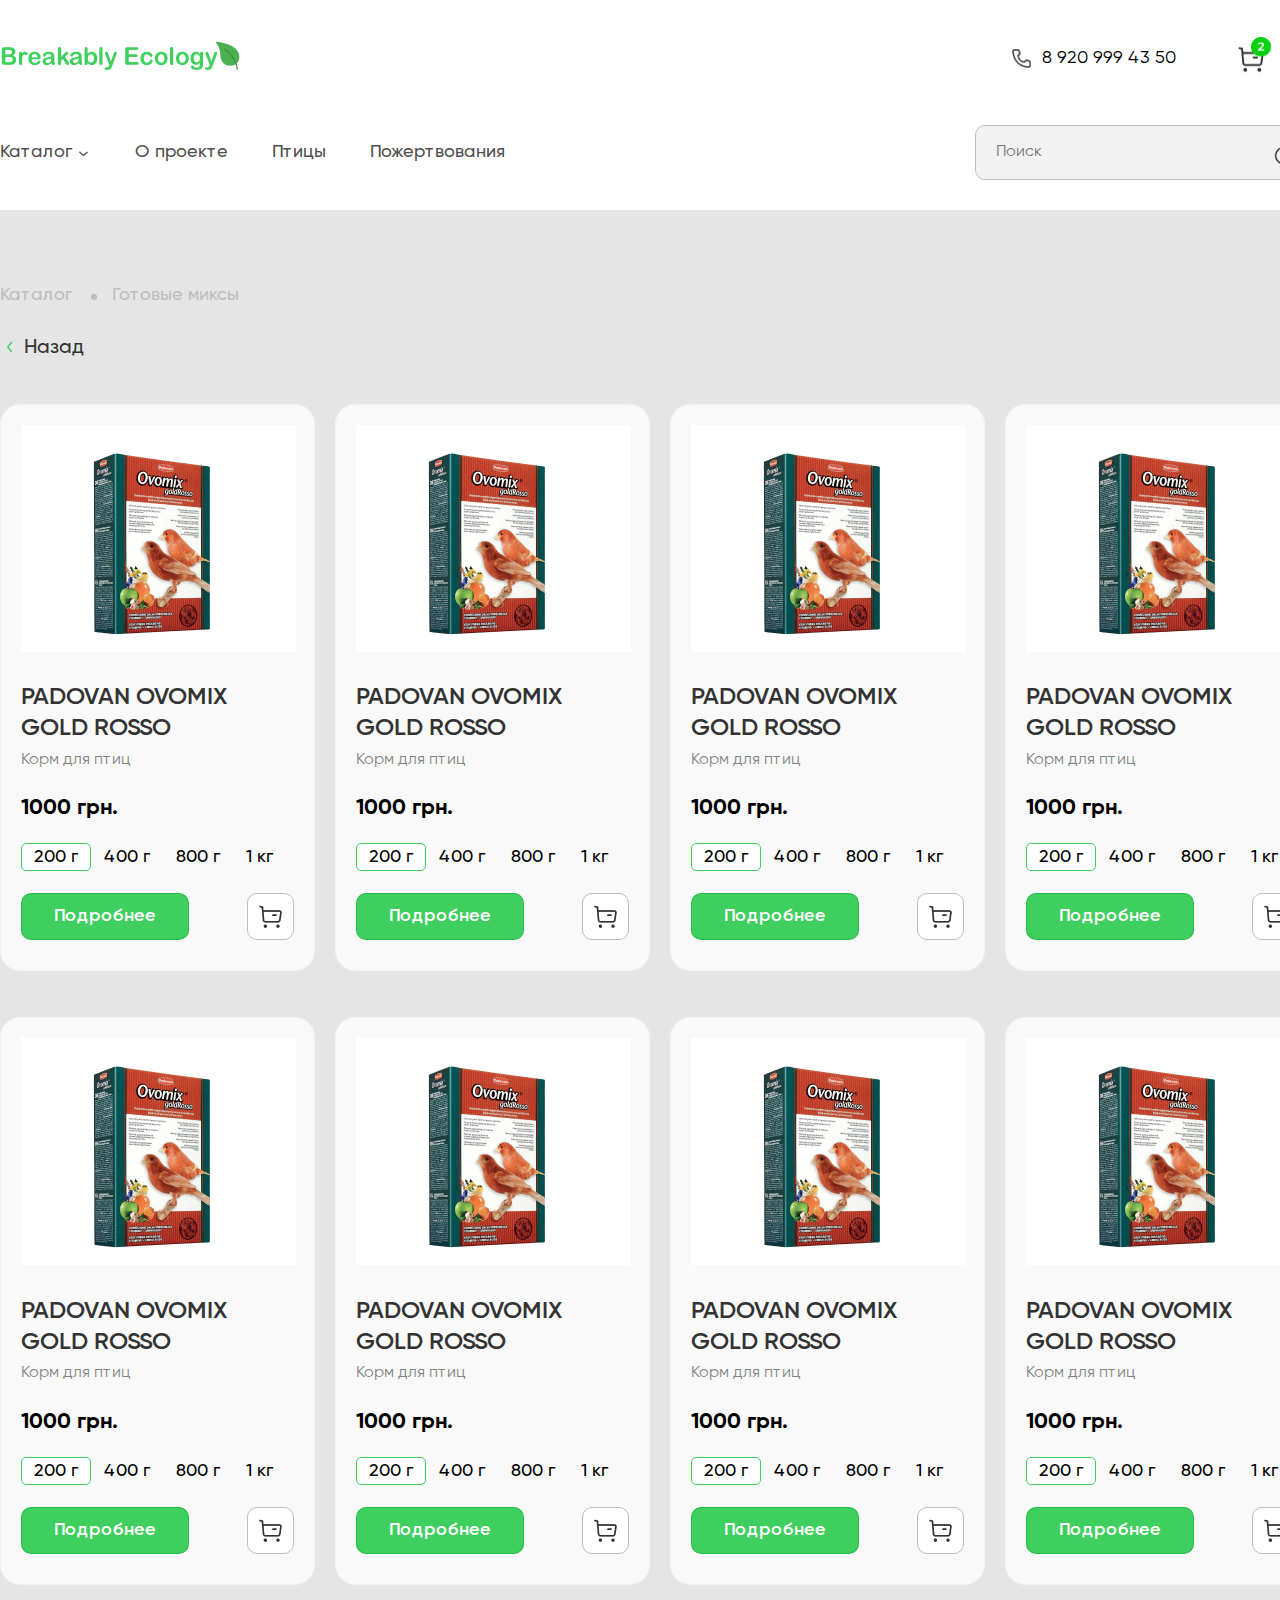
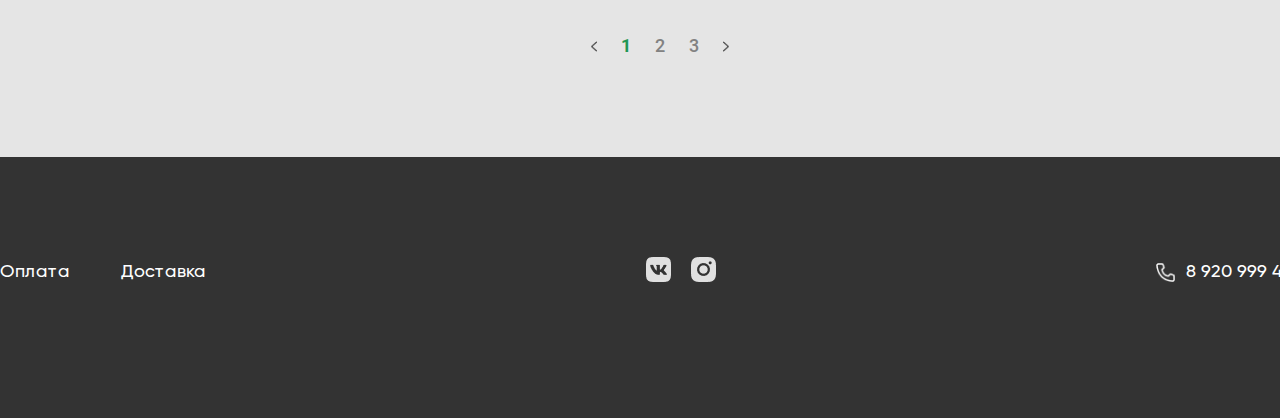
<file: index.html>
<!DOCTYPE html>
<html lang="ru">
<head>
  <meta charset="UTF-8">
  <meta http-equiv="X-UA-Compatible" content="IE=edge">
  <meta name="viewport" content="width=device-width, initial-scale=1.0">
  <meta name="keywords" content="корм, птицы, купить, экология">
  <meta name="description" content="Продажа корма для птиц">
  <title>
    Breakable Ecology
  </title>
  <link rel="stylesheet" href="./assets/styles/style.css">
</head>
<body>
  <header>
    <div class="wrapper">
      <div class="logo">
        <a href="">
          <img src="./assets/images/logo.png" alt="изображение логотипа" width="244" height="45">
        </a>
        <div class="logo-links">
          <a href="tel:89209994350" class="phone">
            <img src="./assets/images/phone.png" alt="иконка телефона" width="19" height="19">
            8 920 999 43 50
          </a>
          <div class="bin">
            <a href="">
              <img src="./assets/images/bin.png" alt="иконка корзины" width="35" height="38">
            </a>
            <a href="">
              <img src="./assets/images/account.png" alt="иконка аккаунта" width="30" height="31">
            </a>
          </div>
        </div>
      </div>
      <div class="navigation">
        <nav>
          <a href="" class="navigation-link arrow-element">Каталог</a>
          <a href="" class="navigation-link">О проекте</a>
          <a href="" class="navigation-link">Птицы</a>
          <a href="" class="navigation-link">Пожертвования</a>
        </nav>
        <form class="search">
          <input type="text" name="search" placeholder="Поиск" class="search-input">
          <button type="button" class="search-button">
            <img src="./assets/images/Search.png" alt="иконка поиска" width="24" height="24">
          </button>
        </form>
      </div>
    </div>
  </header>
  <main>
    <section class="cards">
      <div class="wrapper">
        <div class="bullet">
          <a href="" class="bullet-links">Каталог</a>
          <a href="" class="bullet-links">Готовые миксы</a>
        </div>
        <a href="" class="arrow-link">Назад</a>
        <div class="product-card">
          <div class="product">
            <img src="./assets/images/product.jpg" alt="изображение продукта" width="275" height="227">
            <div class="name">
              <h2 class="title">
                padovan ovomix gold rosso
              </h2>
              <p class="simple-text">
                Корм для птиц
              </p>
            </div>
            <p class="price">
              1000 грн.
            </p>
            <form>
              <div class="weight-gram">
                <label>
                  <input type="radio" name="weight" class="radio" value="200g" checked>
                  <span class="weight">
                    200 г
                  </span>
                </label>
                <label>
                  <input type="radio" name="weight" class="radio" value="400g">
                  <span class="weight">
                    400 г
                  </span>
                </label>
                <label>
                  <input type="radio" name="weight" class="radio" value="800g">
                  <span class="weight">
                    800 г
                  </span>
                </label>
                <label>
                  <input type="radio" name="weight" class="radio" value="1kg">
                  <span class="weight">
                    1 кг
                  </span>
                </label>
              </div>
              <div class="submit">
                <button type="button" class="details">Подробнее</button>
                <button type="button" class="buy">
                  <img src="./assets/images/Buy.png" alt="иконка корзины" width="27" height="27">
                </button>
              </div>
            </form>
          </div>
          <div class="product">
            <img src="./assets/images/product.jpg" alt="изображение продукта" width="275" height="227">
            <div class="name">
              <h2 class="title">
                padovan ovomix gold rosso
              </h2>
              <p class="simple-text">
                Корм для птиц
              </p>
            </div>
            <p class="price">
              1000 грн.
            </p>
            <form>
              <div class="weight-gram">
                <label>
                  <input type="radio" name="weight" class="radio" value="200g" checked>
                  <span class="weight">
                    200 г
                  </span>
                </label>
                <label>
                  <input type="radio" name="weight" class="radio" value="400g">
                  <span class="weight">
                    400 г
                  </span>
                </label>
                <label>
                  <input type="radio" name="weight" class="radio" value="800g">
                  <span class="weight">
                    800 г
                  </span>
                </label>
                <label>
                  <input type="radio" name="weight" class="radio" value="1kg">
                  <span class="weight">
                    1 кг
                  </span>
                </label>
              </div>
              <div class="submit">
                <button type="button" class="details">Подробнее</button>
                <button type="button" class="buy">
                  <img src="./assets/images/Buy.png" alt="иконка корзины" width="27" height="27">
                </button>
              </div>
            </form>
          </div>
          <div class="product">
            <img src="./assets/images/product.jpg" alt="изображение продукта" width="275" height="227">
            <div class="name">
              <h2 class="title">
                padovan ovomix gold rosso
              </h2>
              <p class="simple-text">
                Корм для птиц
              </p>
            </div>
            <p class="price">
              1000 грн.
            </p>
            <form>
              <div class="weight-gram">
                <label>
                  <input type="radio" name="weight" class="radio" value="200g" checked>
                  <span class="weight">
                    200 г
                  </span>
                </label>
                <label>
                  <input type="radio" name="weight" class="radio" value="400g">
                  <span class="weight">
                    400 г
                  </span>
                </label>
                <label>
                  <input type="radio" name="weight" class="radio" value="800g">
                  <span class="weight">
                    800 г
                  </span>
                </label>
                <label>
                  <input type="radio" name="weight" class="radio" value="1kg">
                  <span class="weight">
                    1 кг
                  </span>
                </label>
              </div>
              <div class="submit">
                <button type="button" class="details">Подробнее</button>
                <button type="button" class="buy">
                  <img src="./assets/images/Buy.png" alt="иконка корзины" width="27" height="27">
                </button>
              </div>
            </form>
          </div>
          <div class="product">
            <img src="./assets/images/product.jpg" alt="изображение продукта" width="275" height="227">
            <div class="name">
              <h2 class="title">
                padovan ovomix gold rosso
              </h2>
              <p class="simple-text">
                Корм для птиц
              </p>
            </div>
            <p class="price">
              1000 грн.
            </p>
            <form>
              <div class="weight-gram">
                <label>
                  <input type="radio" name="weight" class="radio" value="200g" checked>
                  <span class="weight">
                    200 г
                  </span>
                </label>
                <label>
                  <input type="radio" name="weight" class="radio" value="400g">
                  <span class="weight">
                    400 г
                  </span>
                </label>
                <label>
                  <input type="radio" name="weight" class="radio" value="800g">
                  <span class="weight">
                    800 г
                  </span>
                </label>
                <label>
                  <input type="radio" name="weight" class="radio" value="1kg">
                  <span class="weight">
                    1 кг
                  </span>
                </label>
              </div>
              <div class="submit">
                <button type="button" class="details">Подробнее</button>
                <button type="button" class="buy">
                  <img src="./assets/images/Buy.png" alt="иконка корзины" width="27" height="27">
                </button>
              </div>
            </form>
          </div>
          <div class="product">
            <img src="./assets/images/product.jpg" alt="изображение продукта" width="275" height="227">
            <div class="name">
              <h2 class="title">
                padovan ovomix gold rosso
              </h2>
              <p class="simple-text">
                Корм для птиц
              </p>
            </div>
            <p class="price">
              1000 грн.
            </p>
            <form>
              <div class="weight-gram">
                <label>
                  <input type="radio" name="weight" class="radio" value="200g" checked>
                  <span class="weight">
                    200 г
                  </span>
                </label>
                <label>
                  <input type="radio" name="weight" class="radio" value="400g">
                  <span class="weight">
                    400 г
                  </span>
                </label>
                <label>
                  <input type="radio" name="weight" class="radio" value="800g">
                  <span class="weight">
                    800 г
                  </span>
                </label>
                <label>
                  <input type="radio" name="weight" class="radio" value="1kg">
                  <span class="weight">
                    1 кг
                  </span>
                </label>
              </div>
              <div class="submit">
                <button type="button" class="details">Подробнее</button>
                <button type="button" class="buy">
                  <img src="./assets/images/Buy.png" alt="иконка корзины" width="27" height="27">
                </button>
              </div>
            </form>
          </div>
          <div class="product">
            <img src="./assets/images/product.jpg" alt="изображение продукта" width="275" height="227">
            <div class="name">
              <h2 class="title">
                padovan ovomix gold rosso
              </h2>
              <p class="simple-text">
                Корм для птиц
              </p>
            </div>
            <p class="price">
              1000 грн.
            </p>
            <form>
              <div class="weight-gram">
                <label>
                  <input type="radio" name="weight" class="radio" value="200g" checked>
                  <span class="weight">
                    200 г
                  </span>
                </label>
                <label>
                  <input type="radio" name="weight" class="radio" value="400g">
                  <span class="weight">
                    400 г
                  </span>
                </label>
                <label>
                  <input type="radio" name="weight" class="radio" value="800g">
                  <span class="weight">
                    800 г
                  </span>
                </label>
                <label>
                  <input type="radio" name="weight" class="radio" value="1kg">
                  <span class="weight">
                    1 кг
                  </span>
                </label>
              </div>
              <div class="submit">
                <button type="button" class="details">Подробнее</button>
                <button type="button" class="buy">
                  <img src="./assets/images/Buy.png" alt="иконка корзины" width="27" height="27">
                </button>
              </div>
            </form>
          </div>
          <div class="product">
            <img src="./assets/images/product.jpg" alt="изображение продукта" width="275" height="227">
            <div class="name">
              <h2 class="title">
                padovan ovomix gold rosso
              </h2>
              <p class="simple-text">
                Корм для птиц
              </p>
            </div>
            <p class="price">
              1000 грн.
            </p>
            <form>
              <div class="weight-gram">
                <label>
                  <input type="radio" name="weight" class="radio" value="200g" checked>
                  <span class="weight">
                    200 г
                  </span>
                </label>
                <label>
                  <input type="radio" name="weight" class="radio" value="400g">
                  <span class="weight">
                    400 г
                  </span>
                </label>
                <label>
                  <input type="radio" name="weight" class="radio" value="800g">
                  <span class="weight">
                    800 г
                  </span>
                </label>
                <label>
                  <input type="radio" name="weight" class="radio" value="1kg">
                  <span class="weight">
                    1 кг
                  </span>
                </label>
              </div>
              <div class="submit">
                <button type="button" class="details">Подробнее</button>
                <button type="button" class="buy">
                  <img src="./assets/images/Buy.png" alt="иконка корзины" width="27" height="27">
                </button>
              </div>
            </form>
          </div>
          <div class="product">
            <img src="./assets/images/product.jpg" alt="изображение продукта" width="275" height="227">
            <div class="name">
              <h2 class="title">
                padovan ovomix gold rosso
              </h2>
              <p class="simple-text">
                Корм для птиц
              </p>
            </div>
            <p class="price">
              1000 грн.
            </p>
            <form>
              <div class="weight-gram">
                <label>
                  <input type="radio" name="weight" class="radio" value="200g" checked>
                  <span class="weight">
                    200 г
                  </span>
                </label>
                <label>
                  <input type="radio" name="weight" class="radio" value="400g">
                  <span class="weight">
                    400 г
                  </span>
                </label>
                <label>
                  <input type="radio" name="weight" class="radio" value="800g">
                  <span class="weight">
                    800 г
                  </span>
                </label>
                <label>
                  <input type="radio" name="weight" class="radio" value="1kg">
                  <span class="weight">
                    1 кг
                  </span>
                </label>
              </div>
              <div class="submit">
                <button type="button" class="details">Подробнее</button>
                <button type="button" class="buy">
                  <img src="./assets/images/Buy.png" alt="иконка корзины" width="27" height="27">
                </button>
              </div>
            </form>
          </div>   
        </div>
        <div class="pages-links">
          <a href="" class="pages">
            <img src="./assets/images/left-arrow.png" alt="иконка левой стрелки" width="6" height="11">
          </a>
          <a href="" class="pages active-page">1</a>
          <a href="" class="pages">2</a>
          <a href="" class="pages">3</a>
          <a href="" class="pages">
            <img src="./assets/images/right-arrow.png" alt="иконка правой стрелки" width="6" height="11">
          </a>
        </div>
      </div>
    </section>
  </main>
  <footer>
    <div class="wrapper">
      <div class="footer-content">
        <div>
          <a href="" class="footer-link">Оплата</a>
          <a href="" class="footer-link">Доставка</a>
        </div>
        <div class="social-link">
          <a href="" class="socials">
            <img src="./assets/images/vk.png" alt="иконка вк" width="25" height="25">
          </a>
          <a href="" class="socials">
            <img src="./assets/images/insta.png" alt="иконка инсты" width="25" height="25">
          </a>
        </div>
        <div>
          <a href="tel:89209994350" class="number">
            <img src="./assets/images/white-phone.png" alt="иконка телефона" width="19" height="19">
            8 920 999 43 50
          </a>
        </div>
      </div>
    </div>
  </footer>
</body>
</html>
</file>
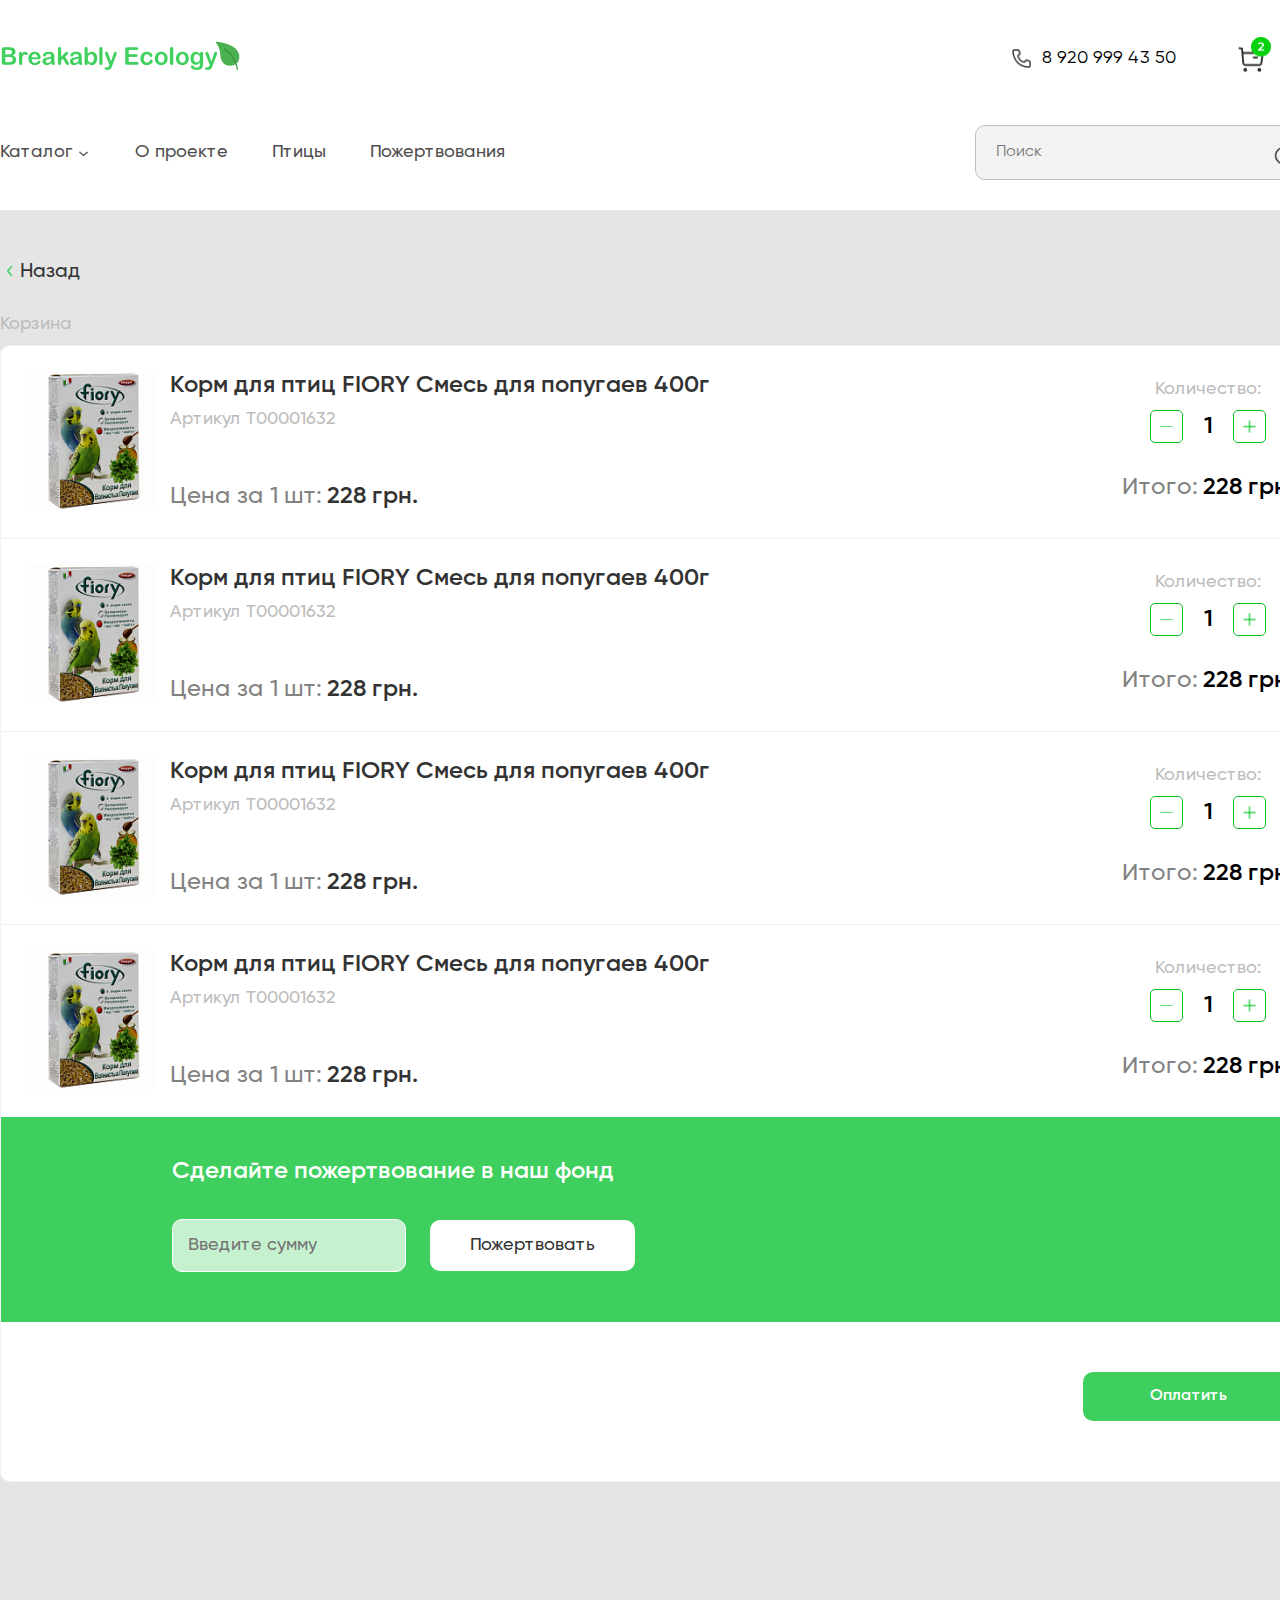
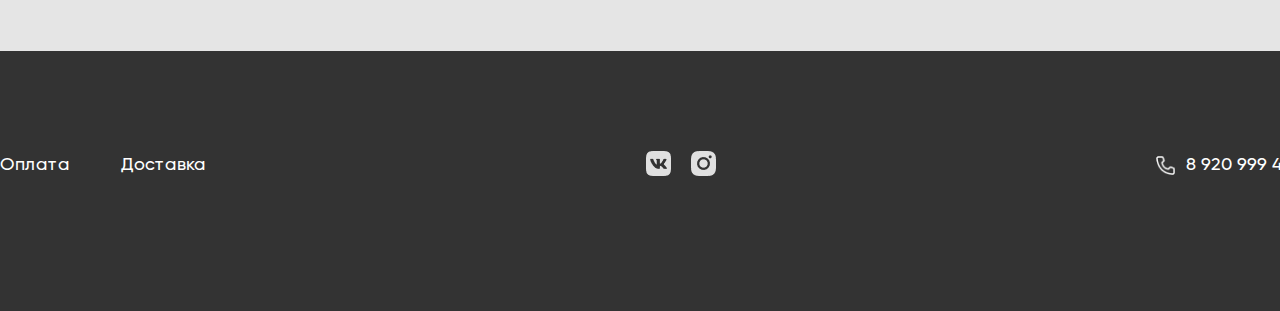
<file: assets/pages/bin.html>
<!DOCTYPE html>
<html lang="ru">
<head>
  <meta charset="UTF-8">
  <meta http-equiv="X-UA-Compatible" content="IE=edge">
  <meta name="viewport" content="width=device-width, initial-scale=1.0">
  <meta name="keywords" content="корзина, корм, покупка, пожертвование">
  <meta name="description" content="Страница корзины">
  <title>
    Корзина
  </title>
  <link rel="stylesheet" href="../css/style.css">
</head>
<body>
  <header>
    <div class="wrapper">
      <div class="logo">
        <a href="">
          <img src="../images/logo.png" alt="изображение логотипа" width="244" height="45">
        </a>
        <div class="logo-links">
          <a href="tel:89209994350" class="phone">
            <img src="../images/phone.png" alt="иконка телефона" width="19" height="19">
            8 920 999 43 50
          </a>
          <div class="bin">
            <a href="">
              <img src="../images/bin.png" alt="иконка корзины" width="35" height="38">
            </a>
            <a href="">
              <img src="../images/account.png" alt="иконка аккаунта" width="30" height="31">
            </a>
          </div>
        </div>
      </div>
      <div class="navigation">
        <nav>
          <a href="" class="navigation-link arrow-element">Каталог</a>
          <a href="" class="navigation-link">О проекте</a>
          <a href="" class="navigation-link">Птицы</a>
          <a href="" class="navigation-link">Пожертвования</a>
        </nav>
        <form class="search">
          <input type="text" name="search" placeholder="Поиск" class="search-input">
          <button type="button" class="search-button">
            <img src="../images/Search.png" alt="иконка поиска" width="24" height="24">
          </button>
        </form>
      </div>
    </div>
  </header>
  <main>
    <section class="form">
      <div class="wrapper">
        <a href="" class="back">Назад</a>
        <a href="" class="bin-link">Корзина</a>
        <div class="bin-content">
          <div class="form-cards">
            <div class="cards-content">
              <div class="description">
                <img src="../images/feed.jpg" alt="фото корма" width="129" height="140">
                <div class="title">
                  <h2 class="description-title">
                    Корм для птиц FIORY Смесь для попугаев 400г
                  </h2>
                  <p class="simple-text">
                    Артикул Т00001632
                  </p>
                  <p class="price">
                    <span>Цена за 1 шт:</span> 228 грн.
                  </p>
                </div>
              </div>
              <div class="quantity">
                <p class="simple-text">
                  Количество:
                </p>
                <div class="quantity-adjust">
                  <button class="minus">
                    <img src="../images/minus.png" alt="иконка минус" width="13" height="1">
                  </button>
                  <input type="number" name="quantity" value="1">
                  <button class="plus">
                    <img src="../images/plus.png" alt="иконка плюс" width="13" height="13"> 
                  </button>
                </div>
                <p class="total-price">
                  <span>Итого:</span> 228 грн.
                </p>
              </div>
            </div>
            <div class="cards-content">
              <div class="description">
                <img src="../images/feed.jpg" alt="фото корма" width="129" height="140">
                <div class="title">
                  <h2 class="description-title">
                    Корм для птиц FIORY Смесь для попугаев 400г
                  </h2>
                  <p class="simple-text">
                    Артикул Т00001632
                  </p>
                  <p class="price">
                    <span>Цена за 1 шт:</span> 228 грн.
                  </p>
                </div>
              </div>
              <div class="quantity">
                <p class="simple-text">
                  Количество:
                </p>
                <div class="quantity-adjust">
                  <button class="minus">
                    <img src="../images/minus.png" alt="иконка минус" width="13" height="1">
                  </button>
                  <input type="number" name="quantity" value="1">
                  <button class="plus">
                    <img src="../images/plus.png" alt="иконка плюс" width="13" height="13"> 
                  </button>
                </div>
                <p class="total-price">
                  <span>Итого:</span> 228 грн.
                </p>
              </div>
            </div>
            <div class="cards-content">
              <div class="description">
                <img src="../images/feed.jpg" alt="фото корма" width="129" height="140">
                <div class="title">
                  <h2 class="description-title">
                    Корм для птиц FIORY Смесь для попугаев 400г
                  </h2>
                  <p class="simple-text">
                    Артикул Т00001632
                  </p>
                  <p class="price">
                    <span>Цена за 1 шт:</span> 228 грн.
                  </p>
                </div>
              </div>
              <div class="quantity">
                <p class="simple-text">
                  Количество:
                </p>
                <div class="quantity-adjust">
                  <button class="minus">
                    <img src="../images/minus.png" alt="иконка минус" width="13" height="1">
                  </button>
                  <input type="number" name="quantity" value="1">
                  <button class="plus">
                    <img src="../images/plus.png" alt="иконка плюс" width="13" height="13"> 
                  </button>
                </div>
                <p class="total-price">
                  <span>Итого:</span> 228 грн.
                </p>
              </div>
            </div>
            <div class="cards-content">
              <div class="description">
                <img src="../images/feed.jpg" alt="фото корма" width="129" height="140">
                <div class="title">
                  <h2 class="description-title">
                    Корм для птиц FIORY Смесь для попугаев 400г
                  </h2>
                  <p class="simple-text">
                    Артикул Т00001632
                  </p>
                  <p class="price">
                    <span>Цена за 1 шт:</span> 228 грн.
                  </p>
                </div>
              </div>
              <div class="quantity">
                <p class="simple-text">
                  Количество:
                </p>
                <div class="quantity-adjust">
                  <button class="minus">
                    <img src="../images/minus.png" alt="иконка минус" width="13" height="1">
                  </button>
                  <input type="number" name="quantity" value="1">
                  <button class="plus">
                    <img src="../images/plus.png" alt="иконка плюс" width="13" height="13"> 
                  </button>
                </div>
                <p class="total-price">
                  <span>Итого:</span> 228 грн.
                </p>
              </div>
            </div>
          </div>
          <div class="donation">
            <form>
              <label for="donation-input" class="donation-title">
                Сделайте пожертвование в наш фонд
              </label>
              <div>
                <input type="number" name="donation" id="donation-input" placeholder="Введите сумму">
                <button type="button" class="confirm">
                  Пожертвовать
                </button>
              </div>
            </form>
          </div>
          <div class="pay-button">
            <button class="pay" type="submit">
              Оплатить
            </button>
          </div>
        </div>
      </div>
    </section>
  </main>
  <footer>
    <div class="wrapper">
      <div class="footer-content">
        <div>
          <a href="" class="footer-link">Оплата</a>
          <a href="" class="footer-link">Доставка</a>
        </div>
        <div class="social-link">
          <a href="" class="socials">
            <img src="../images/vk.png" alt="иконка вк" width="25" height="25">
          </a>
          <a href="" class="socials">
            <img src="../images/insta.png" alt="иконка инсты" width="25" height="25">
          </a>
        </div>
        <div>
          <a href="tel:89209994350" class="number">
            <img src="../images/white-phone.png" alt="иконка телефона" width="19" height="19">
            8 920 999 43 50
          </a>
        </div>
      </div>
    </div>
  </footer>
</body>
</html>
</file>
<file: assets/styles/style.css>
@import url(./general.css);
@import url(./header.css);
@import url(./card.css);

footer {
  padding-top: 100px;
  padding-bottom: 130px;
  background-color: #333333;
}

.footer-content {
  display: flex;
  justify-content: space-between;
  align-items: center;
}

.socials {
  text-decoration: none;
  margin-right: 20px;
}

.social-link {
  display: flex;
}

.socials:last-of-type {
  margin-right: 0;
}

.number {
  display: flex;
  align-items: center;
  gap: 11px;
  font-size: 18px;
  line-height: 21px;
  font-weight: 500;
  color: #FFFFFF;
  text-decoration: none;
}

.footer-link {
  font-size: 18px;
  line-height: 21px;
  font-weight: 500;
  text-decoration: none;
  color: #FFFFFF;
  padding-right: 47px;
}

.footer-link:last-of-type {
  padding-right: 0;
}
</file>
<file: assets/css/style.css>
/*! normalize.css v8.0.1 | MIT License | github.com/necolas/normalize.css */
/* Document
   ========================================================================== */
/**
 * 1. Correct the line height in all browsers.
 * 2. Prevent adjustments of font size after orientation changes in iOS.
 */
@import url(../fonts/Gilroy/stylesheet.css);
@import url(../fonts/Roboto/stylesheet.css);
html {
  line-height: 1.15; /* 1 */
  -webkit-text-size-adjust: 100%; /* 2 */
}

/* Sections
   ========================================================================== */
/**
 * Remove the margin in all browsers.
 */
body {
  margin: 0;
}

/**
 * Render the `main` element consistently in IE.
 */
main {
  display: block;
}

/**
 * Correct the font size and margin on `h1` elements within `section` and
 * `article` contexts in Chrome, Firefox, and Safari.
 */
h1 {
  font-size: 2em;
  margin: 0.67em 0;
}

/* Grouping content
   ========================================================================== */
/**
 * 1. Add the correct box sizing in Firefox.
 * 2. Show the overflow in Edge and IE.
 */
hr {
  box-sizing: content-box; /* 1 */
  height: 0; /* 1 */
  overflow: visible; /* 2 */
}

/**
 * 1. Correct the inheritance and scaling of font size in all browsers.
 * 2. Correct the odd `em` font sizing in all browsers.
 */
pre {
  font-family: monospace, monospace; /* 1 */
  font-size: 1em; /* 2 */
}

/* Text-level semantics
   ========================================================================== */
/**
 * Remove the gray background on active links in IE 10.
 */
a {
  background-color: transparent;
}

/**
 * 1. Remove the bottom border in Chrome 57-
 * 2. Add the correct text decoration in Chrome, Edge, IE, Opera, and Safari.
 */
abbr[title] {
  border-bottom: none; /* 1 */
  text-decoration: underline; /* 2 */
  text-decoration: underline dotted; /* 2 */
}

/**
 * Add the correct font weight in Chrome, Edge, and Safari.
 */
b,
strong {
  font-weight: bolder;
}

/**
 * 1. Correct the inheritance and scaling of font size in all browsers.
 * 2. Correct the odd `em` font sizing in all browsers.
 */
code,
kbd,
samp {
  font-family: monospace, monospace; /* 1 */
  font-size: 1em; /* 2 */
}

/**
 * Add the correct font size in all browsers.
 */
small {
  font-size: 80%;
}

/**
 * Prevent `sub` and `sup` elements from affecting the line height in
 * all browsers.
 */
sub,
sup {
  font-size: 75%;
  line-height: 0;
  position: relative;
  vertical-align: baseline;
}

sub {
  bottom: -0.25em;
}

sup {
  top: -0.5em;
}

/* Embedded content
   ========================================================================== */
/**
 * Remove the border on images inside links in IE 10.
 */
img {
  border-style: none;
}

/* Forms
   ========================================================================== */
/**
 * 1. Change the font styles in all browsers.
 * 2. Remove the margin in Firefox and Safari.
 */
button,
input,
optgroup,
select,
textarea {
  font-family: inherit; /* 1 */
  font-size: 100%; /* 1 */
  line-height: 1.15; /* 1 */
  margin: 0; /* 2 */
}

/**
 * Show the overflow in IE.
 * 1. Show the overflow in Edge.
 */
button,
input { /* 1 */
  overflow: visible;
}

/**
 * Remove the inheritance of text transform in Edge, Firefox, and IE.
 * 1. Remove the inheritance of text transform in Firefox.
 */
button,
select { /* 1 */
  text-transform: none;
}

/**
 * Correct the inability to style clickable types in iOS and Safari.
 */
button,
[type=button],
[type=reset],
[type=submit] {
  -webkit-appearance: button;
}

/**
 * Remove the inner border and padding in Firefox.
 */
button::-moz-focus-inner,
[type=button]::-moz-focus-inner,
[type=reset]::-moz-focus-inner,
[type=submit]::-moz-focus-inner {
  border-style: none;
  padding: 0;
}

/**
 * Restore the focus styles unset by the previous rule.
 */
button:-moz-focusring,
[type=button]:-moz-focusring,
[type=reset]:-moz-focusring,
[type=submit]:-moz-focusring {
  outline: 1px dotted ButtonText;
}

/**
 * Correct the padding in Firefox.
 */
fieldset {
  padding: 0.35em 0.75em 0.625em;
}

/**
 * 1. Correct the text wrapping in Edge and IE.
 * 2. Correct the color inheritance from `fieldset` elements in IE.
 * 3. Remove the padding so developers are not caught out when they zero out
 *    `fieldset` elements in all browsers.
 */
legend {
  box-sizing: border-box; /* 1 */
  color: inherit; /* 2 */
  display: table; /* 1 */
  max-width: 100%; /* 1 */
  padding: 0; /* 3 */
  white-space: normal; /* 1 */
}

/**
 * Add the correct vertical alignment in Chrome, Firefox, and Opera.
 */
progress {
  vertical-align: baseline;
}

/**
 * Remove the default vertical scrollbar in IE 10+.
 */
textarea {
  overflow: auto;
}

/**
 * 1. Add the correct box sizing in IE 10.
 * 2. Remove the padding in IE 10.
 */
[type=checkbox],
[type=radio] {
  box-sizing: border-box; /* 1 */
  padding: 0; /* 2 */
}

/**
 * Correct the cursor style of increment and decrement buttons in Chrome.
 */
[type=number]::-webkit-inner-spin-button,
[type=number]::-webkit-outer-spin-button {
  height: auto;
}

/**
 * 1. Correct the odd appearance in Chrome and Safari.
 * 2. Correct the outline style in Safari.
 */
[type=search] {
  -webkit-appearance: textfield; /* 1 */
  outline-offset: -2px; /* 2 */
}

/**
 * Remove the inner padding in Chrome and Safari on macOS.
 */
[type=search]::-webkit-search-decoration {
  -webkit-appearance: none;
}

/**
 * 1. Correct the inability to style clickable types in iOS and Safari.
 * 2. Change font properties to `inherit` in Safari.
 */
::-webkit-file-upload-button {
  -webkit-appearance: button; /* 1 */
  font: inherit; /* 2 */
}

/* Interactive
   ========================================================================== */
/*
 * Add the correct display in Edge, IE 10+, and Firefox.
 */
details {
  display: block;
}

/*
 * Add the correct display in all browsers.
 */
summary {
  display: list-item;
}

/* Misc
   ========================================================================== */
/**
 * Add the correct display in IE 10+.
 */
template {
  display: none;
}

/**
 * Add the correct display in IE 10.
 */
[hidden] {
  display: none;
}

* {
  box-sizing: border-box;
}

.wrapper {
  width: 1320px;
  margin-left: auto;
  margin-right: auto;
}

body {
  font-family: "Gilroy", sans-serif;
}

input, button {
  font-family: "Gilroy", sans-serif;
}

header {
  background-color: #FFFFFF;
  padding-top: 33px;
  padding-bottom: 30px;
}

.logo {
  display: flex;
  justify-content: space-between;
  margin-bottom: 42px;
  align-items: center;
}

.logo-links {
  display: flex;
  align-items: center;
  gap: 60px;
}

.phone {
  text-decoration: none;
  display: flex;
  align-items: center;
  gap: 11px;
  font-size: 18px;
  line-height: 21px;
  color: #000000;
}

.bin {
  display: flex;
  align-items: center;
  gap: 19px;
  text-decoration: none;
}

.navigation {
  display: flex;
  align-items: center;
  justify-content: space-between;
}

.navigation-link {
  font-size: 18px;
  line-height: 21px;
  font-weight: 500;
  color: #4F4F4F;
  text-decoration: none;
  margin-right: 40px;
}

.navigation-link:last-of-type {
  padding-right: 0;
}

.arrow-element::after {
  content: url(../images/arrow-down.png);
  padding-left: 7px;
  padding-right: 3px;
}

.search-input {
  border: none;
  outline: none;
  background-color: #F2F2F2;
  padding-top: 17px;
  padding-bottom: 17px;
  padding-left: 20px;
  padding-right: 0;
  border-radius: 10px;
  width: 293px;
}

.search-button {
  position: absolute;
  left: 295px;
  top: 16px;
  border: none;
  background-color: transparent;
  padding: 2px 3px 4px 2px;
}

.search {
  display: flex;
  position: relative;
  background: #F2F2F2;
  border: 1px solid #BDBDBD;
  border-radius: 10px;
  width: 345px;
}

.back {
  text-decoration: none;
  font-size: 20px;
  font-weight: 500;
  line-height: 24px;
  color: #333333;
}
.back::before {
  content: url(../images/arrow-green.png);
  padding-left: 6px;
  padding-right: 7px;
}

.bin-link {
  font-size: 18px;
  font-weight: 500;
  line-height: 21px;
  color: #BDBDBD;
  text-decoration: none;
  display: block;
  margin-top: 30px;
  margin-bottom: 10px;
}

.form {
  padding-top: 50px;
  padding-bottom: 169px;
  background-color: #E5E5E5;
}

fieldset {
  border: none;
  padding: 0;
  margin-left: 0;
  margin-right: 0;
}

.bin-content {
  background: #FFFFFF;
  border: 1px solid #F2F2F2;
  border-radius: 10px;
  padding-bottom: 60px;
}

.cards-content {
  padding: 25px 25px 27px;
  border-bottom: 1px solid #F2F2F2;
  display: flex;
  justify-content: space-between;
}
.cards-content:last-of-type {
  border-bottom: none;
}

.description {
  display: flex;
}

.title {
  display: flex;
  flex-direction: column;
  margin-left: 15px;
}
.title .description-title {
  margin-top: 0;
  margin-bottom: 0;
  font-size: 24px;
  font-weight: 600;
  line-height: 29px;
  color: #333333;
}
.title .simple-text {
  margin-top: 9px;
  margin-bottom: auto;
  font-size: 18px;
  font-weight: 500;
  line-height: 21px;
  color: #BDBDBD;
}

.price {
  margin-top: 0;
  margin-bottom: 0;
  font-size: 24px;
  font-weight: 600;
  line-height: 29px;
  color: #333333;
}
.price span {
  font-size: 24px;
  font-weight: 500;
  line-height: 28px;
  color: #828282;
}

.quantity {
  display: flex;
  flex-direction: column;
  align-items: center;
  justify-content: center;
}
.quantity .simple-text {
  margin-top: 0;
  margin-bottom: 0;
  font-size: 18px;
  font-weight: 500;
  line-height: 21px;
  color: #BDBDBD;
}
.quantity input {
  width: 50px;
  text-align: center;
  border: none;
  outline: none;
  padding: 0;
  font-size: 24px;
  font-weight: 600;
  line-height: 29px;
}
.quantity input::-webkit-inner-spin-button,
.quantity input ::-webkit-outer-spin-button {
  -webkit-appearance: none;
}

.quantity-adjust {
  display: flex;
  margin-top: 10px;
  margin-bottom: 30px;
}
.quantity-adjust .minus {
  background-color: transparent;
  border: 1px solid #00C620;
  border-radius: 5px;
  display: flex;
  align-items: center;
  padding: 15px 9px;
}
.quantity-adjust .plus {
  background-color: transparent;
  border: 1px solid #00C620;
  border-radius: 5px;
  display: flex;
  align-items: center;
  padding: 9px;
}

.total-price {
  margin-top: 0;
  margin-bottom: 0;
  font-size: 24px;
  font-weight: 600;
  line-height: 29px;
}
.total-price span {
  font-size: 24px;
  font-weight: 500;
  line-height: 28px;
  color: #828282;
}

.donation {
  background-color: #3FCF5E;
  padding-top: 40px;
  padding-bottom: 50px;
  padding-left: 171px;
}

.donation-title {
  display: flex;
  font-size: 24px;
  font-weight: 600;
  line-height: 29px;
  color: #FFFFFF;
  margin-top: 0;
  margin-bottom: 33px;
}

.donation input {
  font-size: 18px;
  font-weight: 500;
  line-height: 21px;
  color: #4F4F4F;
  width: 234px;
  padding: 15px;
  outline: none;
  margin-right: 20px;
  background-color: rgba(255, 255, 255, 0.7);
  border: 1px solid #FFFFFF;
  border-radius: 10px;
}
.donation input::-webkit-inner-spin-button,
.donation input ::-webkit-outer-spin-button {
  -webkit-appearance: none;
}

.confirm {
  background-color: #FFFFFF;
  border: none;
  border-radius: 10px;
  padding: 15px 40px;
  font-size: 18px;
  font-weight: 500;
  line-height: 21px;
  color: #333333;
}

.pay-button {
  display: flex;
  justify-content: flex-end;
  padding-right: 25px;
  padding-top: 50px;
}
.pay-button .pay {
  background-color: #3FCF5E;
  border: none;
  border-radius: 10px;
  font-size: 16px;
  font-weight: 600;
  line-height: 19px;
  color: #FFFFFF;
  padding: 15px 67px;
}

footer {
  padding-top: 100px;
  padding-bottom: 130px;
  background-color: #333333;
}

.footer-content {
  display: flex;
  justify-content: space-between;
  align-items: center;
}

.socials {
  text-decoration: none;
  margin-right: 20px;
}

.social-link {
  display: flex;
}

.socials:last-of-type {
  margin-right: 0;
}

.number {
  display: flex;
  align-items: center;
  gap: 11px;
  font-size: 18px;
  line-height: 21px;
  font-weight: 500;
  color: #FFFFFF;
  text-decoration: none;
}

.footer-link {
  font-size: 18px;
  line-height: 21px;
  font-weight: 500;
  text-decoration: none;
  color: #FFFFFF;
  padding-right: 47px;
}

.footer-link:last-of-type {
  padding-right: 0;
}

/*# sourceMappingURL=style.css.map */
</file>
